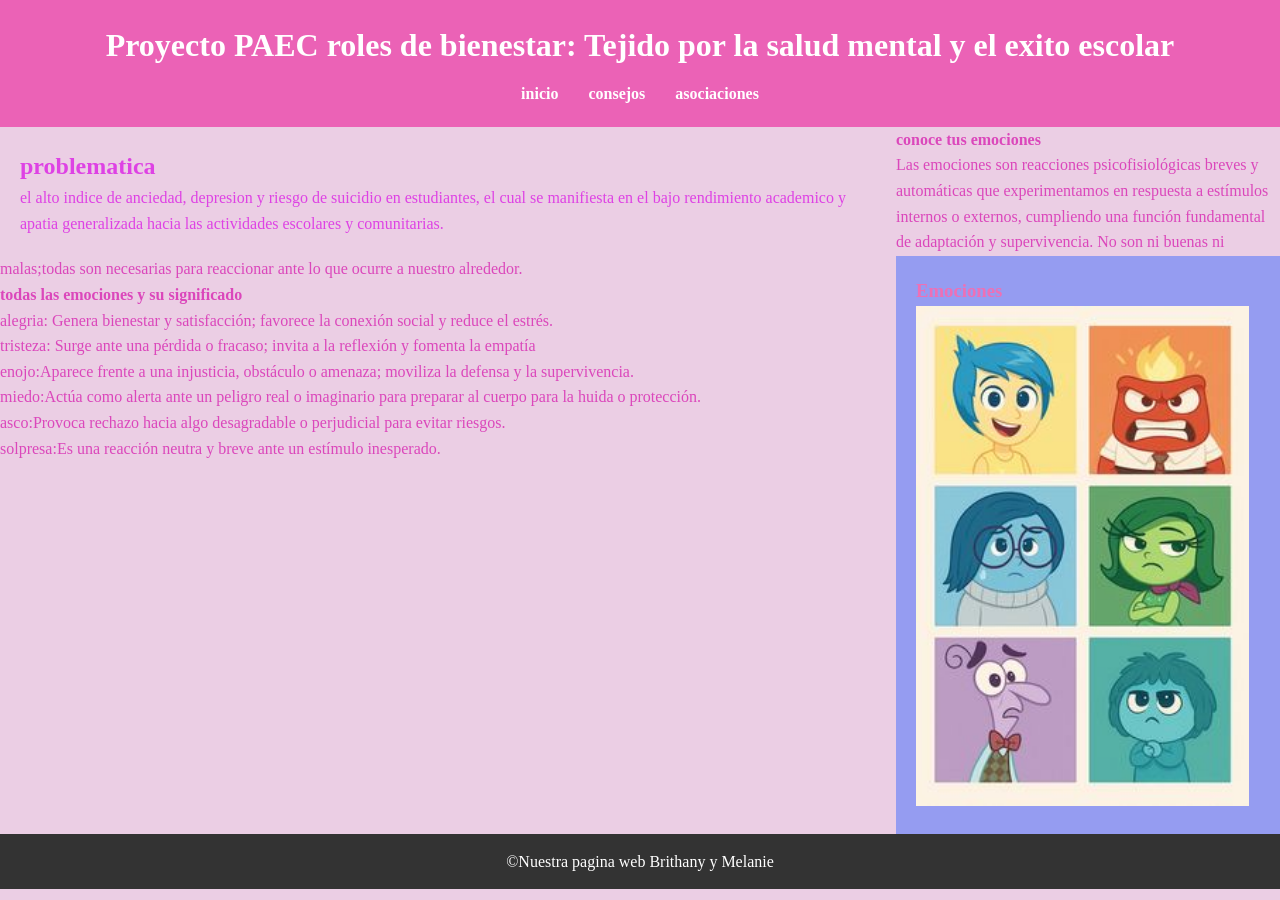
<file: index.html>
<!DOCTYPE html>
<html lang="en">
<head>
    <meta charset="UTF-8">
    <meta name="viewport" content="width=device-width, initial-scale=1.0">
    <title>ejercicios de maquetacion melanie</title>
    <link rel="stylesheet" href="estilos.css">
</head>
<body>
    <header>
        <h1>Proyecto PAEC roles de bienestar: Tejido por la salud mental y el exito escolar</h1>
        <nav>
            <ul>
                <li><a href="#">inicio</inicio></a></li>
                <li><a href="consejos.html">consejos</a></li>
                    <li><a href="asociaciones.html">asociaciones</a></li>
            </ul>
        </nav>
    </header>
    <main>
        <section>
            <h2>problematica</h2>
            <p>el alto indice de anciedad, depresion y riesgo de suicidio en estudiantes, el cual se manifiesta
                en el bajo rendimiento academico y apatia generalizada hacia las actividades escolares y comunitarias.
            </p>
        </section>
    </main>
    <aside>
        <h3> Emociones</h3>
        <img src="intensamente.jpg" alt="500px"width, height="500px">
    </aside>
    <h4>conoce tus emociones</h4>
        <p>Las emociones son reacciones psicofisiológicas breves y automáticas que experimentamos en respuesta a estímulos internos o externos, cumpliendo una función fundamental de adaptación y supervivencia. 
            No son ni buenas ni malas;todas son necesarias para reaccionar ante lo que ocurre a nuestro alrededor.</p>
            <h4>todas las emociones y su significado</h4>
            <ul>
            <li>alegria: Genera bienestar y satisfacción; favorece la conexión social y reduce el estrés.</li>
            <li>tristeza: Surge ante una pérdida o fracaso; invita a la reflexión y fomenta la empatía</li>
            <li>enojo:Aparece frente a una injusticia, obstáculo o amenaza; moviliza la defensa y la supervivencia.</li>
            <li>miedo:Actúa como alerta ante un peligro real o imaginario para preparar al cuerpo para la huida o protección.</li>
            <li>asco:Provoca rechazo hacia algo desagradable o perjudicial para evitar riesgos.</li>
            <li>solpresa:Es una reacción neutra y breve ante un estímulo inesperado.</li>
            </ul>
    <footer>
    <p>&copy;Nuestra pagina web Brithany y Melanie</p>
    </footer>


</body>
</html>
</file>
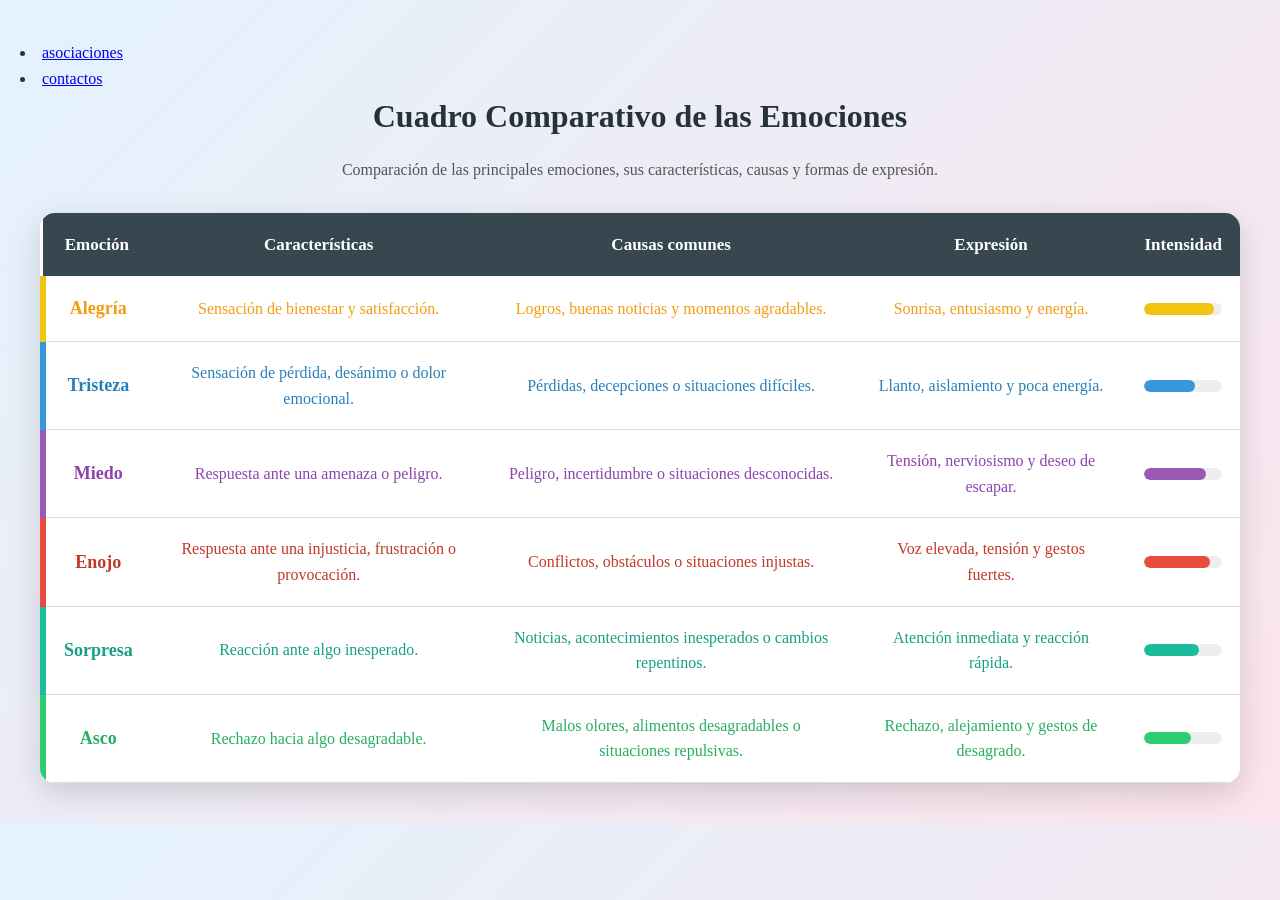
<file: asociaciones.html>
<!DOCTYPE html>
<html lang="en">
<head>
    <meta name="viewport" content="width=device-width, initial-scale=1.0">
    <li><a href="asociaciones.html">asociaciones</a></li>
                    <li><a href="#">contactos</a></li>
                    <link rel="stylesheet" href="estilos.css">
</head>
<body>
    
        <title>Cuadro Comparativo de las Emociones</title>
    
        <style>
            * {
                box-sizing: border-box;
                margin: 0;
                padding: 0;
            }
    
            body {
                font-family: Arial, sans-serif;
                background: linear-gradient(135deg, #e3f2fd, #fce4ec);
                color: #333;
                padding: 40px 20px;
            }
    
            .contenedor {
                max-width: 1200px;
                margin: auto;
            }
    
            h1 {
                text-align: center;
                color: #263238;
                margin-bottom: 15px;
                animation: aparecer 1s ease;
            }
    
            .descripcion {
                text-align: center;
                margin-bottom: 30px;
                color: #555;
            }
    
            .tabla {
                width: 100%;
                border-collapse: collapse;
                background-color: white;
                border-radius: 15px;
                overflow: hidden;
                box-shadow: 0 10px 30px rgba(0,0,0,0.15);
                animation: subir 1s ease;
            }
    
            .tabla th {
                background: #37474f;
                color: white;
                padding: 18px;
                font-size: 17px;
            }
    
            .tabla td {
                padding: 18px;
                text-align: center;
                border-bottom: 1px solid #ddd;
                transition: all 0.3s ease;
            }
    
            .tabla tr {
                transition: transform 0.3s ease, box-shadow 0.3s ease;
            }
    
            .tabla tbody tr:hover {
                transform: scale(1.02);
                box-shadow: 0 5px 15px rgba(0,0,0,0.15);
            }
    
            .emocion {
                font-weight: bold;
                font-size: 18px;
            }
    
            .alegria {
                color: #f39c12;
                border-left: 6px solid #f1c40f;
            }
    
            .tristeza {
                color: #2980b9;
                border-left: 6px solid #3498db;
            }
    
            .miedo {
                color: #8e44ad;
                border-left: 6px solid #9b59b6;
            }
    
            .enojo {
                color: #c0392b;
                border-left: 6px solid #e74c3c;
            }
    
            .sorpresa {
                color: #16a085;
                border-left: 6px solid #1abc9c;
            }
    
            .asco {
                color: #27ae60;
                border-left: 6px solid #2ecc71;
            }
    
            .barra {
                width: 100%;
                height: 12px;
                background: #eee;
                border-radius: 10px;
                overflow: hidden;
            }
    
            .nivel {
                height: 100%;
                border-radius: 10px;
                animation: crecer 1.5s ease;
            }
    
            .nivel-alegria {
                width: 90%;
                background: #f1c40f;
            }
    
            .nivel-tristeza {
                width: 65%;
                background: #3498db;
            }
    
            .nivel-miedo {
                width: 80%;
                background: #9b59b6;
            }
    
            .nivel-enojo {
                width: 85%;
                background: #e74c3c;
            }
    
            .nivel-sorpresa {
                width: 70%;
                background: #1abc9c;
            }
    
            .nivel-asco {
                width: 60%;
                background: #2ecc71;
            }
    
            @keyframes aparecer {
                from {
                    opacity: 0;
                    transform: translateY(-30px);
                }
    
                to {
                    opacity: 1;
                    transform: translateY(0);
                }
            }
    
            @keyframes subir {
                from {
                    opacity: 0;
                    transform: translateY(50px);
                }
    
                to {
                    opacity: 1;
                    transform: translateY(0);
                }
            }
    
            @keyframes crecer {
                from {
                    width: 0;
                }
            }
    
            @media (max-width: 768px) {
                .tabla {
                    font-size: 13px;
                }
    
                .tabla th,
                .tabla td {
                    padding: 10px;
                }
    
                h1 {
                    font-size: 25px;
                }
            }
        </style>
    </head>
    
    <body>
    
        <div class="contenedor">
    
            <h1>Cuadro Comparativo de las Emociones</h1>
    
            <p class="descripcion">
                Comparación de las principales emociones, sus características,
                causas y formas de expresión.
            </p>
    
            <table class="tabla">
    
                <thead>
                    <tr>
                        <th>Emoción</th>
                        <th>Características</th>
                        <th>Causas comunes</th>
                        <th>Expresión</th>
                        <th>Intensidad</th>
                    </tr>
                </thead>
    
                <tbody>
    
                    <tr class="alegria">
                        <td class="emocion">Alegría</td>
                        <td>Sensación de bienestar y satisfacción.</td>
                        <td>Logros, buenas noticias y momentos agradables.</td>
                        <td>Sonrisa, entusiasmo y energía.</td>
                        <td>
                            <div class="barra">
                                <div class="nivel nivel-alegria"></div>
                            </div>
                        </td>
                    </tr>
    
                    <tr class="tristeza">
                        <td class="emocion">Tristeza</td>
                        <td>Sensación de pérdida, desánimo o dolor emocional.</td>
                        <td>Pérdidas, decepciones o situaciones difíciles.</td>
                        <td>Llanto, aislamiento y poca energía.</td>
                        <td>
                            <div class="barra">
                                <div class="nivel nivel-tristeza"></div>
                            </div>
                        </td>
                    </tr>
    
                    <tr class="miedo">
                        <td class="emocion">Miedo</td>
                        <td>Respuesta ante una amenaza o peligro.</td>
                        <td>Peligro, incertidumbre o situaciones desconocidas.</td>
                        <td>Tensión, nerviosismo y deseo de escapar.</td>
                        <td>
                            <div class="barra">
                                <div class="nivel nivel-miedo"></div>
                            </div>
                        </td>
                    </tr>
    
                    <tr class="enojo">
                        <td class="emocion">Enojo</td>
                        <td>Respuesta ante una injusticia, frustración o provocación.</td>
                        <td>Conflictos, obstáculos o situaciones injustas.</td>
                        <td>Voz elevada, tensión y gestos fuertes.</td>
                        <td>
                            <div class="barra">
                                <div class="nivel nivel-enojo"></div>
                            </div>
                        </td>
                    </tr>
    
                    <tr class="sorpresa">
                        <td class="emocion">Sorpresa</td>
                        <td>Reacción ante algo inesperado.</td>
                        <td>Noticias, acontecimientos inesperados o cambios repentinos.</td>
                        <td>Atención inmediata y reacción rápida.</td>
                        <td>
                            <div class="barra">
                                <div class="nivel nivel-sorpresa"></div>
                            </div>
                        </td>
                    </tr>
    
                    <tr class="asco">
                        <td class="emocion">Asco</td>
                        <td>Rechazo hacia algo desagradable.</td>
                        <td>Malos olores, alimentos desagradables o situaciones repulsivas.</td>
                        <td>Rechazo, alejamiento y gestos de desagrado.</td>
                        <td>
                            <div class="barra">
                                <div class="nivel nivel-asco"></div>
                            </div>
                        </td>
                    </tr>
    
                </tbody>
    
            </table>
    
        </div>
    
    </body>
    </html>
    
    
    
</body>
</html>
</file>
<file: estilos.css>
* {
    margin: 0;
    padding: 0;
    box-sizing: border-box;
  font-family: "Lora", serif;
  font-optical-sizing: auto;
  font-weight: weight;
  font-style: normal;
}
    
    body {
    font-family: 'Segoe UI', sans-serif;
    background-color: #eedaee;
    color: #db47bb;
    line-height: 1.6;
    background-color: #ebcee4;
    background-position: center;
    background-size: 0;
    }
    
    /* Header */
    header {
    background-color: #eb62b6;
    color: white;
    padding: 20px;
    text-align: center;
    }
    nav ul {
    list-style: none;
    display: flex;
    justify-content: center;
    margin-top: 10px;
    }
    nav ul li {
    margin: 0 15px;
    }
    nav ul li a {
    color: white;
    text-decoration: none;
    font-weight: bold;
    }
    /* Main y Aside */
    main {
    width: 70%;
    float: left;
    padding: 20px;
    color: #de42e4;
    
    }
    aside {
    width: 30%;
    float: right;
    background-color: #eee;
    padding: 20px;
    color: #ee70b5;
    }
    /* Footer */
    footer {
    clear: both;
    background-color: #333;
    color: white;
    text-align: center;
    padding: 15px;
    margin-top: 20px;
    }

.lora-uniquifier {
  font-family: "Lora", serif;
  font-optical-sizing: auto;
  font-weight: weight;
  font-style: normal;
}
aside{
  clear: both;
  background-color: rgb(149, 156, 241);
}
</file>
